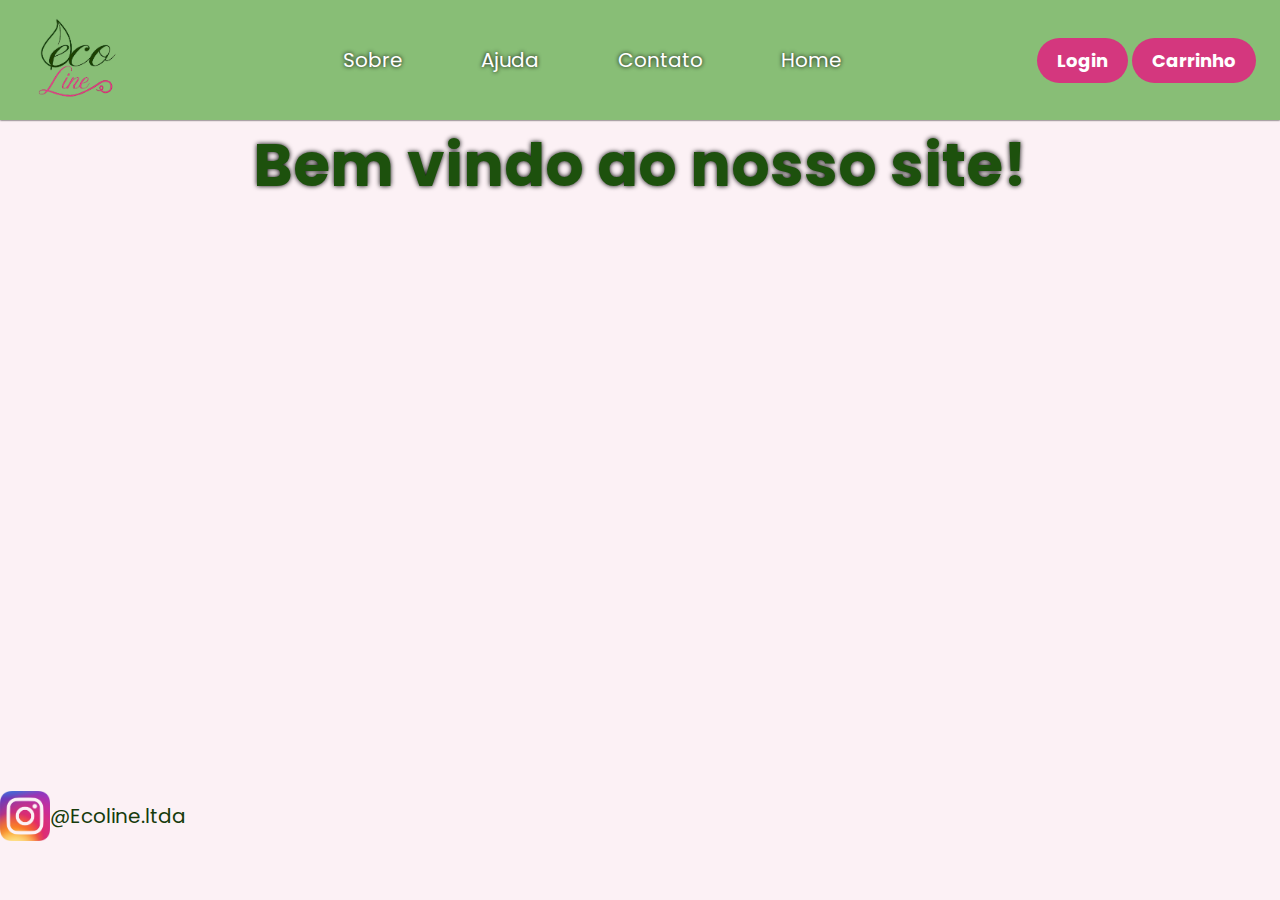
<file: index.html>
<!DOCTYPE html>
<html lang="pt-br">

<head>
    <meta charset="UTF-8">
    <meta name="viewport" content="width=device-width, initial-scale=1.0">
    <title>Ecoline</title>
    <link rel="stylesheet" href="css/style.css">
    <link href="https://fonts.googleapis.com/css2?family=Poppins:wght@400;600&display=swap" rel="stylesheet">
    <script src="https://code.jquery.com/jquery-3.6.0.min.js"></script>
</head>

<body>
    <div class="container">
        <div class="container-imagem">
            <div class="topo">
                <img src="Imagens/Logotipo.png" alt="Logotipo" width="100px" class="logo">
                <div class="menu">
                    <nav>
                        <a href="Sobre.html">Sobre</a>
                        <a href="ajuda.html">Ajuda</a>
                        <a href="contato.html">Contato</a>
                        <a href="index.html">Home</a>
                    </nav>
                    <div class="container-botoes">
                        <a href="login.html" class="button">Login</a>
                        <a href="#" class="button">Carrinho</a>
                    </div>
                </div>
                <div class="menu-hamburguer">
                    <img src="Imagens/menu-icon.png" width="50px">
                </div>
            </div>
        </div>
        <!--<img src="Imagens/Fundo.png" alt="" width="2000px" height="1000px" style="margin-left: -10px; margin-top: -10px; display: block;">-->
        <div class="box">
            <h1>Bem vindo ao nosso site!</h1>
        </div>
        <h2 class="fade-in-text; tag">Nossos produtos</h2><br><br>
        <div class="comercio">
            <div class="tag" id="produtos">
                <img src="Imagens/caderno_modelo1.jpg" alt="">
                <p>Caderno modelo 1</p>
                <p class="preco">R$20,00</p><br>
                <a href="#" class="button">Comprar</a>
            </div>

            <div class="tag" id="produtos">
                <img src="Imagens/caderno_modelo2.jpg" alt="">
                <p>Caderno modelo 2</p>
                <p class="preco">R$20,00</p><br>
                <a href="#" class="button">Comprar</a>
            </div>
            <div class="tag" id="produtos">
                <img src="Imagens/caderno_modelo3.jpg" alt="">
                <p>Caderno modelo 3</p>
                <p class="preco">R$20,00</p><br>
                <a href="#" class="button">Comprar</a>
            </div>
        </div>
        <div class="baixo"><img src="Imagens/LogoInsta.png" alt="Logo Instagram" width="50px">@Ecoline.ltda</div>
    </div>

    <script>
        $(document).on("scroll", function () {
            var pageTop = $(document).scrollTop();
            var pageBottom = pageTop + $(window).height();
            var tags = $(".tag");

            for (var i = 0; i < tags.length; i++) {
                var tag = tags[i];
                if ($(tag).position().top < pageBottom) {
                    $(tag).addClass("visible");
                } else {
                    $(tag).removeClass("visible");
                }
            }
        });
        $(".menu-hamburguer").click(function () {
            $(".menu").toggleClass("active");
        });
    </script>
    </div>
</body>

</html>
</file>
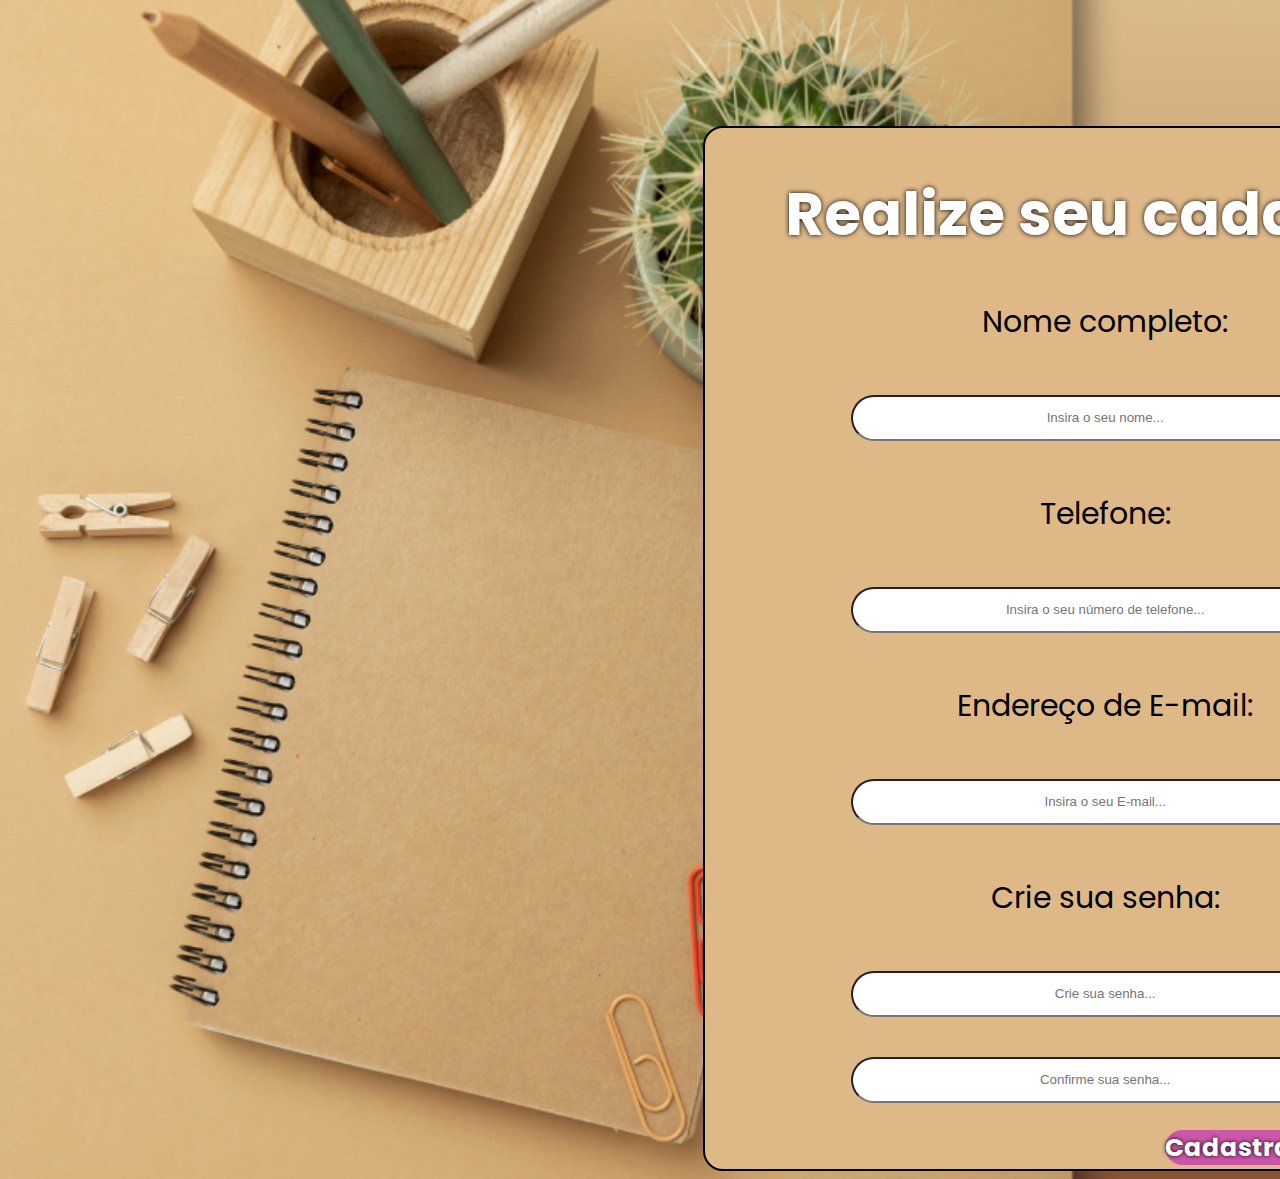
<file: cadastrar.html>
<!DOCTYPE html>
<html lang="pt-br">
<head>
    <meta charset="UTF-8">
    <meta name="viewport" content="width=device-width, initial-scale=1.0">
    <title>Login</title>
    <link href="https://fonts.googleapis.com/css2?family=Poppins:wght@400;600&display=swap" rel="stylesheet">
    <link rel="stylesheet" href="login.css">
</head>
<body>
        
        <div class="box">
            <h1>Realize seu cadastro</h1>
            <p>Nome completo:</p>
            <input type="text" class="textbox" placeholder="Insira o seu nome...">
            <p>Telefone:</p>
            <input type="numeric" class="textbox" placeholder="Insira o seu número de telefone...">
            <p>Endereço de E-mail:</p>
            <input type="text" class="textbox" placeholder="Insira o seu E-mail...">
            <p>Crie sua senha:</p>
            <input type="password" class="textbox" placeholder="Crie sua senha...">
            <input type="password" class="textbox" placeholder="Confirme sua senha...">
            <a href="cadastrar.html" class="button">Cadastrar-se</a>
        </div>
</body>
</html>
</file>
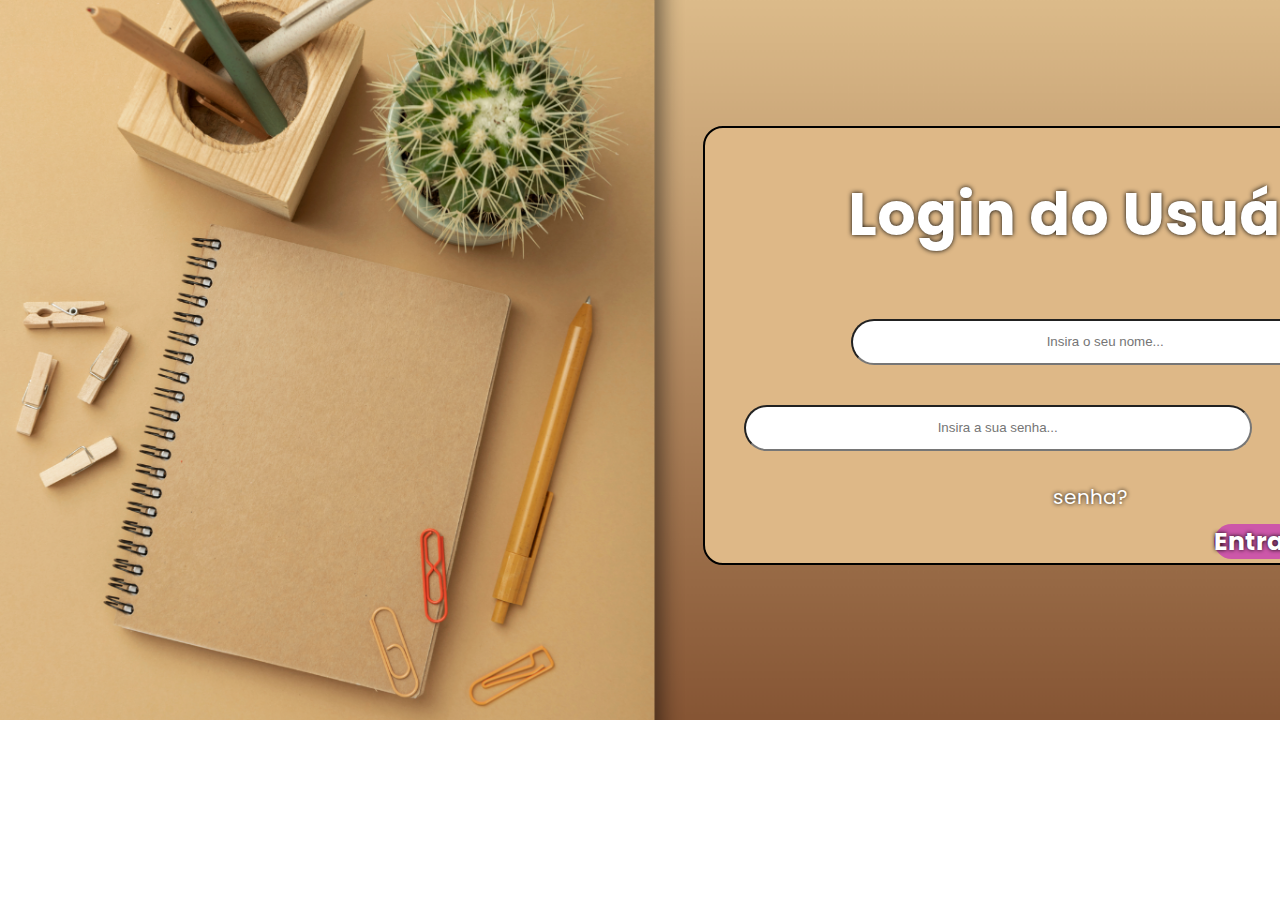
<file: login.html>
<!DOCTYPE html>
<html lang="pt-br">
<head>
    <meta charset="UTF-8">
    <meta name="viewport" content="width=device-width, initial-scale=1.0">
    <title>Login</title>
    <link href="https://fonts.googleapis.com/css2?family=Poppins:wght@400;600&display=swap" rel="stylesheet">
    <link rel="stylesheet" href="login.css">
</head>
<body>
        <div class="box">
          <h1>Login do Usuário</h1>
          <input type="text" class="textbox" placeholder="Insira o seu nome...">
          <input type="password" class="textbox" placeholder="Insira a sua senha...">
          <a href="esqueciasenha.html">Esqueceu a senha?</a><br>
          <a href="index.html" class="button">Entrar</a><br>
          </div>
        </div>
</body>
</html>
</file>
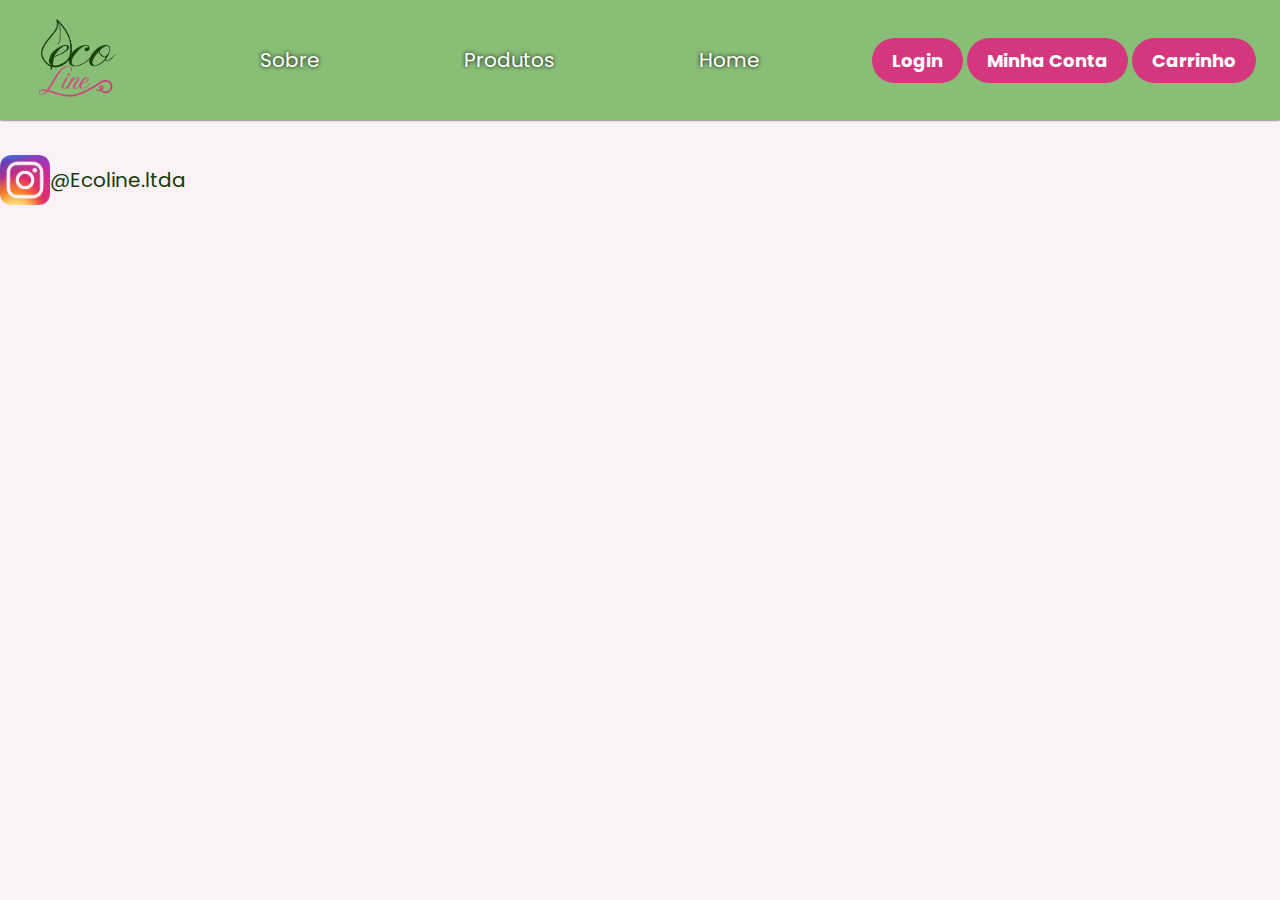
<file: produtos.html>
<!DOCTYPE html>
<html lang="pt-br">

<head>
    <meta charset="UTF-8">
    <meta name="viewport" content="width=device-width, initial-scale=1.0">
    <title>Ecoline</title>
    <link rel="stylesheet" href="css/style.css">
    <link href="https://fonts.googleapis.com/css2?family=Poppins:wght@400;600&display=swap" rel="stylesheet">
    <script src="https://code.jquery.com/jquery-3.6.0.min.js"></script>
</head>

<body>
    <div class="container">
        <div class="container-imagem">
            <div class="topo">
                <img src="Imagens/Logotipo.png" alt="Logotipo" width="100px" class="logo">
                <div class="menu">
                    <nav>
                        <a href="Sobre.html">Sobre</a>
                        <a href="produtos.html">Produtos</a>
                        <a href="index.html">Home</a>
                    </nav>
                    <div class="container-botoes">
                        <a href="login.html" class="button">Login</a>
                        <a href="#" class="button">Minha Conta</a>
                        <a href="#" class="button">Carrinho</a>
                    </div>
                </div>
                <div class="menu-hamburguer">
                    <img src="Imagens/menu-icon.png" width="50px">
                </div>
            </div>
        </div>
        <div class="baixo"><img src="Imagens/LogoInsta.png" alt="Logo Instagram" width="50px">@Ecoline.ltda</div>
    </div>

    <script>
        $(document).on("scroll", function () {
            var pageTop = $(document).scrollTop();
            var pageBottom = pageTop + $(window).height();
            var tags = $(".tag");

            for (var i = 0; i < tags.length; i++) {
                var tag = tags[i];
                if ($(tag).position().top < pageBottom) {
                    $(tag).addClass("visible");
                } else {
                    $(tag).removeClass("visible");
                }
            }
        });
        $(".menu-hamburguer").click(function () {
            $(".menu").toggleClass("active");
        });
    </script>
    </div>
</body>

</html>
</file>
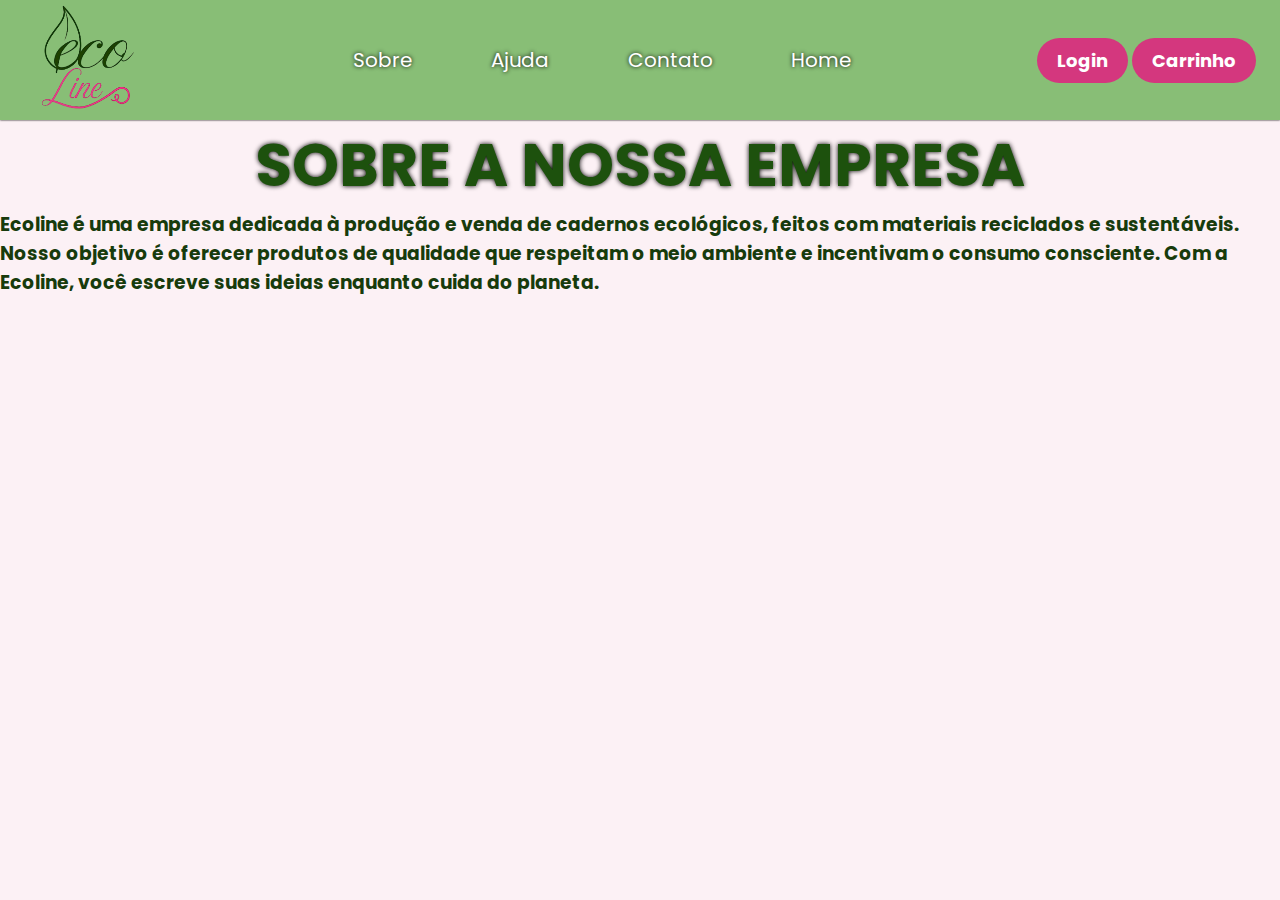
<file: Sobre.html>
<!DOCTYPE html>
<html lang="pt-br">
<head>
    <meta charset="UTF-8">
    <meta name="viewport" content="width=device-width, initial-scale=1.0">
    <title>Ecoline LTDA</title>
    <link rel="stylesheet" href="css/style.css">
    <script src="https://code.jquery.com/jquery-3.6.0.min.js"></script>
    <link href="https://fonts.googleapis.com/css2?family=Poppins:wght@400;600&display=swap" rel="stylesheet">
</head>
<body>

    <div class="container-imagem">
            <div class="topo">
                <img src="Imagens/Logotipo.png" alt="Logotipo" width="120px" height="120px" class="logo">
                <div class="menu">
                    <nav>
                        <a href="Sobre.html">Sobre</a>
                        <a href="ajuda.html" >Ajuda</a>
                        <a href="contato.html">Contato</a>
                        <a href="index.html" >Home</a>
                    </nav>
                    <div class="container-botoes">
                        <a href="login.html" class="button">Login</a>
                        <a href="#" class="button">Carrinho</a>
                    </div>
                    <div class="menu-hamburguer">
                        <img src="Imagens/menu-icon.png" width="50px">
                    </div>
                </div>
            </div>
      <!--<img src="Imagens/Lampada.png" alt="" style="width: 700px; height: 700px; position: absolute; top: 15%;" class="fade-in-text">-->
      <!--<img src="Imagens/Background.png" alt="" width="2000px" height="1000px" style="margin-left: -10px; margin-top: -10px; display: block;">-->
      <h1 class="fade-in-text">SOBRE A NOSSA EMPRESA</h1>
      <div class="textbox">
        <h3 class="fade-in-text">Ecoline é uma empresa dedicada à produção e venda de cadernos ecológicos, feitos com materiais reciclados e sustentáveis. Nosso objetivo é oferecer produtos de qualidade que respeitam o meio ambiente e incentivam o consumo consciente. Com a Ecoline, você escreve suas ideias enquanto cuida do planeta.</h3>
      </div>
    </div>

    <script>
      $(document).on("scroll", function() {
          var pageTop = $(document).scrollTop();
          var pageBottom = pageTop + $(window).height();
          var tags = $(".tag");

          for (var i = 0; i < tags.length; i++) {
              var tag = tags[i];
              if ($(tag).position().top < pageBottom) {
                  $(tag).addClass("visible");
              } else {
                  $(tag).removeClass("visible");
              }
          }
      });
    </script>
</body>
</html>
</file>
<file: css/style.css>
* {
  margin: 0;
  padding: 0;
  box-sizing: border-box;
}
.container-imagem {
  position: relative;
  display: flex;
  flex-direction: column;
}
body{
    color: #173b0c;
    background-color: #fcf1f5;
    font-family: 'Poppins', sans-serif;
}

/*Topo*/
.topo{
  display: flex;
  top: 0; left: 0;
  width: 100%;
  height: 120px;
  padding: 0 24px;
  gap: 24px;
  background-color: #77b664e0;
  box-shadow: 0 0 2px black;
  justify-content: space-between;
  align-items: center;
}

.topo nav a{
  color: white;
  font-style: normal;
  font-size: 20px;    
  text-decoration: none;
  top: 20px;
  text-shadow: 0 0 4px rgb(0, 0, 0);
}

nav{
  display: flex;
  min-width: 500px;
  justify-content: space-between;
  align-items: center;
  margin: 0 auto;
}

.menu{
  display: flex;
  flex: 1;
  align-items: center;
  justify-content: space-between;
}
.menu-hamburguer{
  display: none;
}

/*Botões*/

.button{
  text-align: center;
  justify-content: center;
  padding: 10px 20px;
  min-width: 120px;
  color: white;
  background: #d4377e;
  border-radius: 999px;
  font-size: 18px;
  font-weight: 700;
  text-decoration: none;
  transition: transform .3s ease, box-shadow .3s ease;
  position: static;
}

.button:hover {
  transform: scale(1.05);
  box-shadow: 10px 10px 30px #173b0c;
}

#so-logado{
  display: none;
}

/*Informações*/
h1{
  font-size: 60px;
  text-align: center;
  justify-content: center;
  color: #1d510d;
  text-shadow: 0 0 5px rgb(0, 0, 0);
}
h2{
  text-align: center;
  justify-content: center;
  color: #1d510d;
  text-shadow: 0 0 5px rgb(0, 0, 0);
  font-size: 30px;
  
}

p{
    color: rgb(255, 255, 255);
    text-shadow: 0 0 5px rgb(0, 0, 0);
    justify-content: center;
    text-align: center;
}

.tag {
  opacity: 0;
  transform: translate(0, 10vh);
  transition: all 1s;
}

.tag.visible {
  opacity: 1;
  transform: translate(0, 0);
}

#produtos{
  display: flex;
  flex-direction: column;
  height: 450px;
  width: 400px;
  background-color: #ee9ec2;
  margin-left: 60px;
  overflow: hidden;
  box-shadow: 0 0 5px black;
}

#produtos:hover{
  transform: scale(1.05);
  box-shadow: 10px 10px 30px #1d510d;
}

#produtos img{
  width: 400px; 
  height: 250px;
}

.comercio{
  display: flex;
  flex-direction: row;
  margin-right: 80px;
  margin-left: 80px;
  align-items: center;
}

.baixo{
  display: flex;
  height: 120px;
  top: 10px;
  left: 10px;
  align-items: center;
  font-size: 20px;
}

.preco{
  font-size: 25px;
}

article{
  margin: 30px 30px;
  text-align: justify;
}

/*Animações*/
.fade-in-text {
  animation: fadeIn 3s;
  -webkit-animation: fadeIn 3s;
  -moz-animation: fadeIn 3s;
  -o-animation: fadeIn 3s;
  -ms-animation: fadeIn 3s;
}
@keyframes fadeIn {
  0% { opacity: 0; }
  100% { opacity: 1; }
}

@-moz-keyframes fadeIn {
  0% { opacity: 0; }
  100% { opacity: 1; }
}

@-webkit-keyframes fadeIn {
  0% { opacity: 0; }
  100% { opacity: 1; }
}

@-o-keyframes fadeIn {
  0% { opacity: 0; }
  100% { opacity: 1; }
}

@-ms-keyframes fadeIn {
  0% { opacity: 0; }
  100% { opacity: 1; }
}

/*Responsividade*/
@media (max-width: 900px){
  nav{min-width: 200px;}
  .menu {
    display: none;
    position: fixed;
    top: 120px;
    bottom: 0;
    right: 0;
    width: 400px;
    background-color: #77b664e0;
    z-index: 1000;
    padding: 50px 50px;
  }
  .menu.active {
    display: block;
  }
  .menu nav {
    flex-direction: column;
    gap: 16px;
    text-align: center;
  }
  .menu-hamburguer {
    display: block;
  }
  .comercio{
    flex-direction: column;
    gap: 30px;
  }
}
</file>
<file: login.css>
.button{
    width: 150px;
    color: rgb(255, 255, 255);
    background-color: rgb(204, 87, 169);
    border-radius: 50px;
    font-size: 25px;
    font-weight: bold;
    text-decoration: none;
    transition: transform 0.3s ease, box-shadow 0.3s ease;
    margin-left: 330px;
  }

.button:hover{
    transform: scale(1.05);
    box-shadow: 10px 10px 30px rgba(0, 255, 0, 0.3);
  }

.box{
    text-align: center;
    width: 800px;    
    margin-left: 55%;
    margin-top: 10%;
    justify-content: center;
    font-size: 30px;
    align-items: center;
    border: 2px solid black;
    border-radius: 20px;
    background-color: burlywood;
  }

.textbox{
    cursor: text;
    text-align: center;
    border-radius: 50px;
    width: 500px;
    height: 40px;
    margin: 20px;

}


body{
    background-image: url(Imagens/FundoLogin.png);
    font-family: 'Poppins', sans-serif;
    background-size: cover;
    background-repeat: no-repeat;
}

h1{
    font-family: 'Poppins' sans-serif;
    color: rgb(255, 255, 255);
    font-weight: bold;
    text-shadow: 0 0 5px black;
}

a{
  color: white;
  font-style: normal;
  font-size: 20px;    
  text-decoration: none;
  margin-right: 30px;
  margin-left: 90px;
  top: 20px;
  text-shadow: 0 0 4px rgb(0, 0, 0);
  }
</file>
